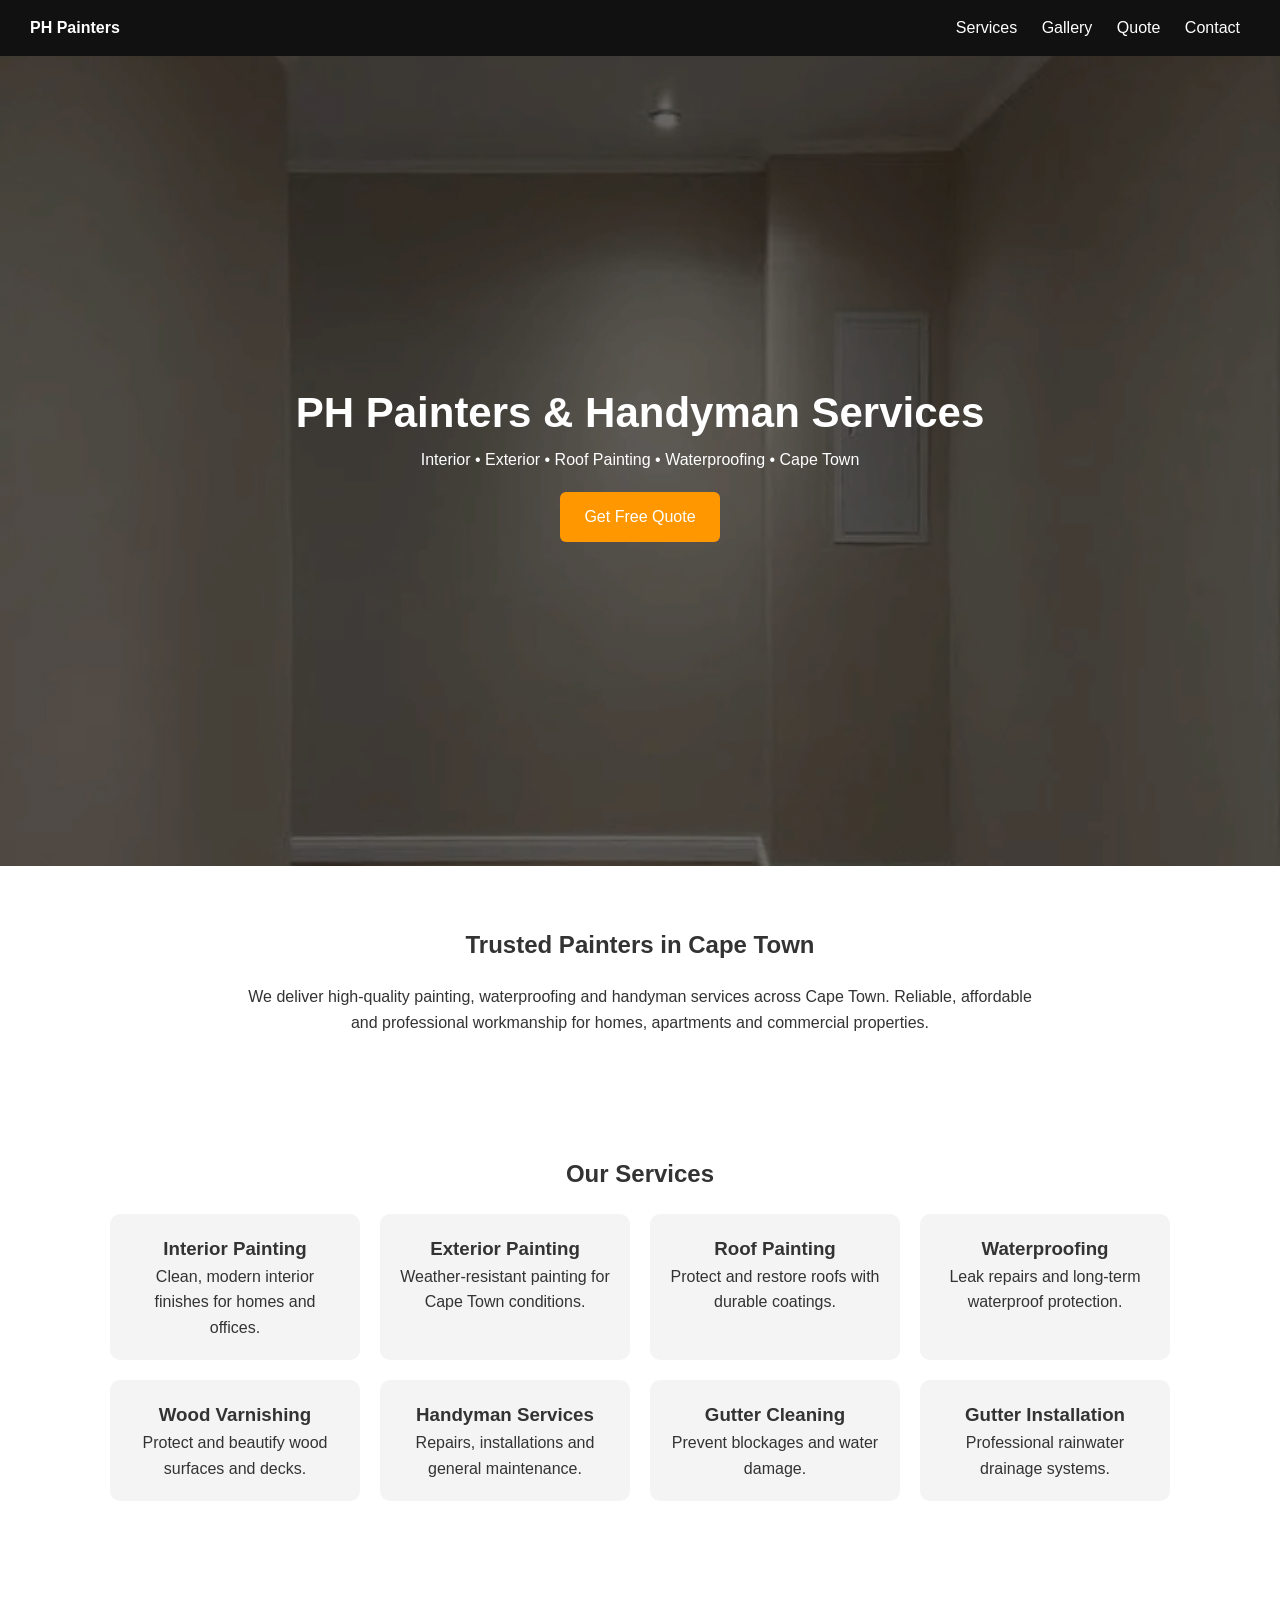
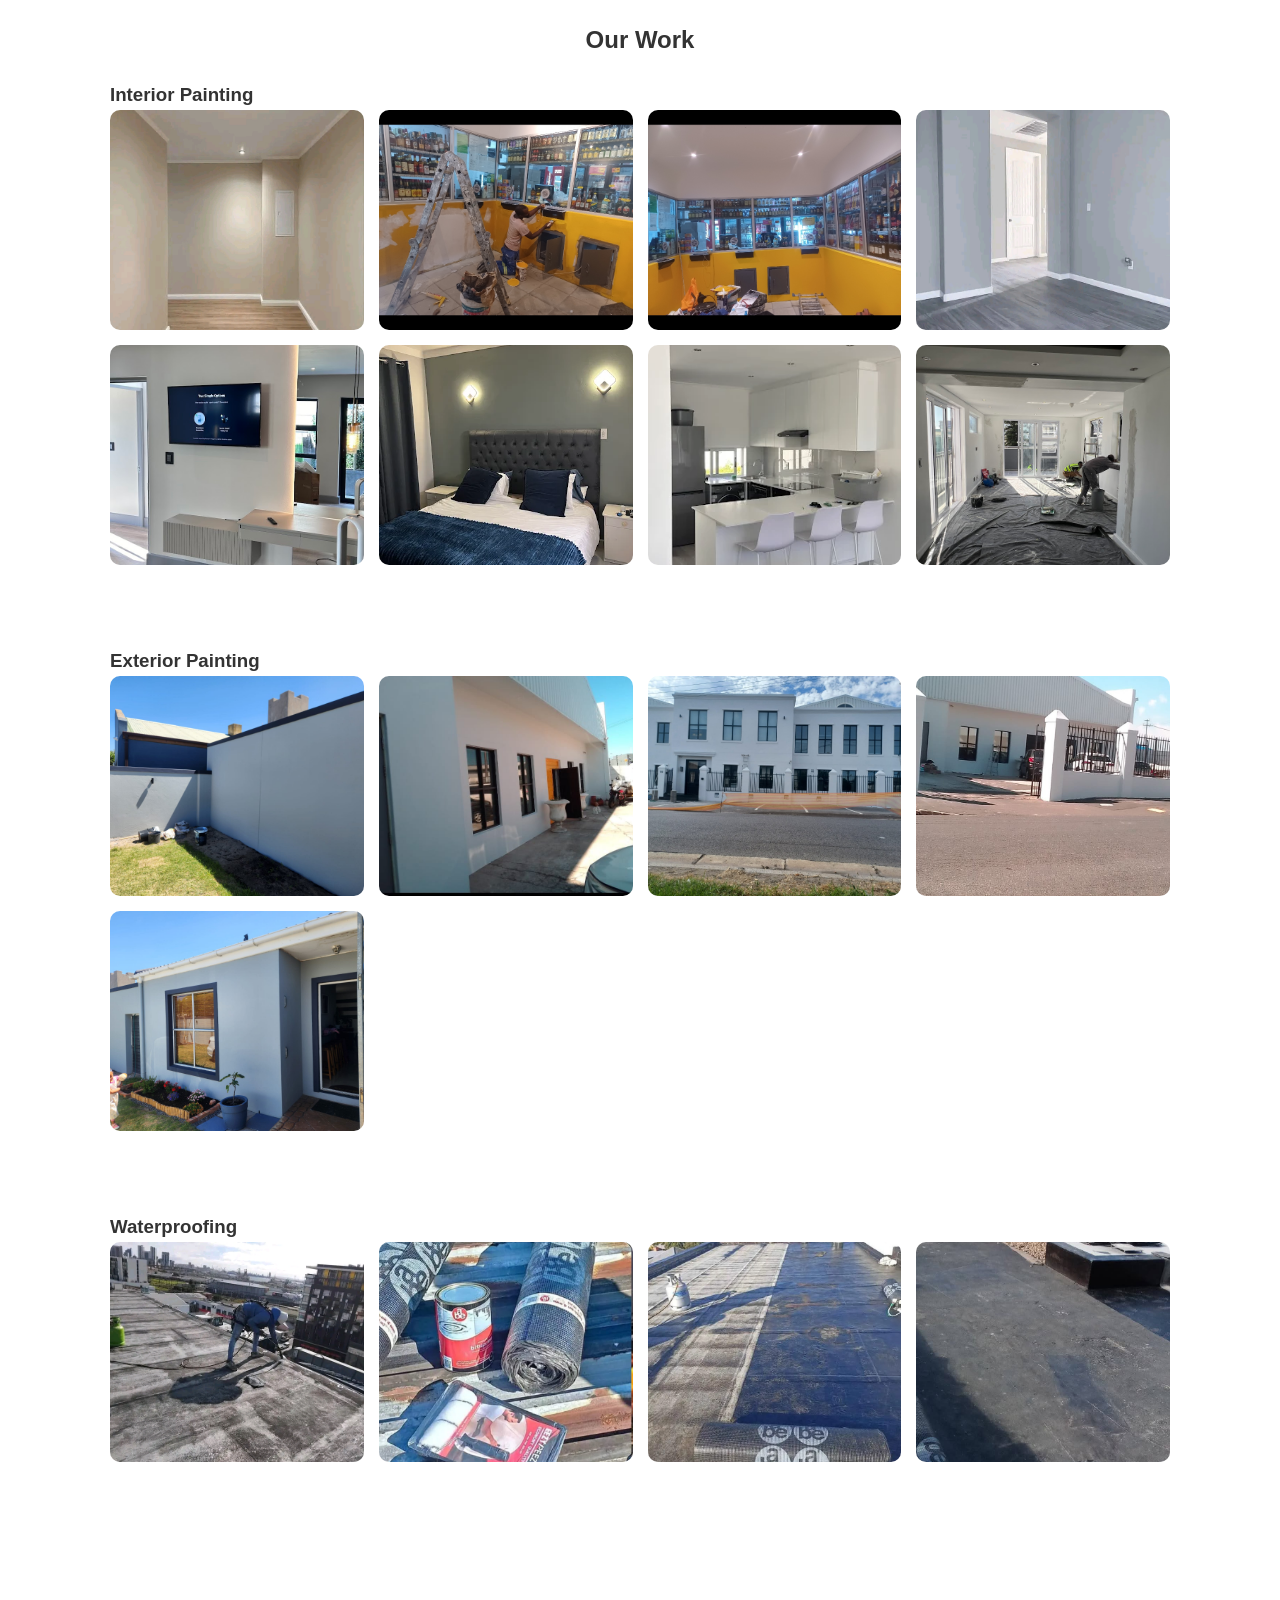
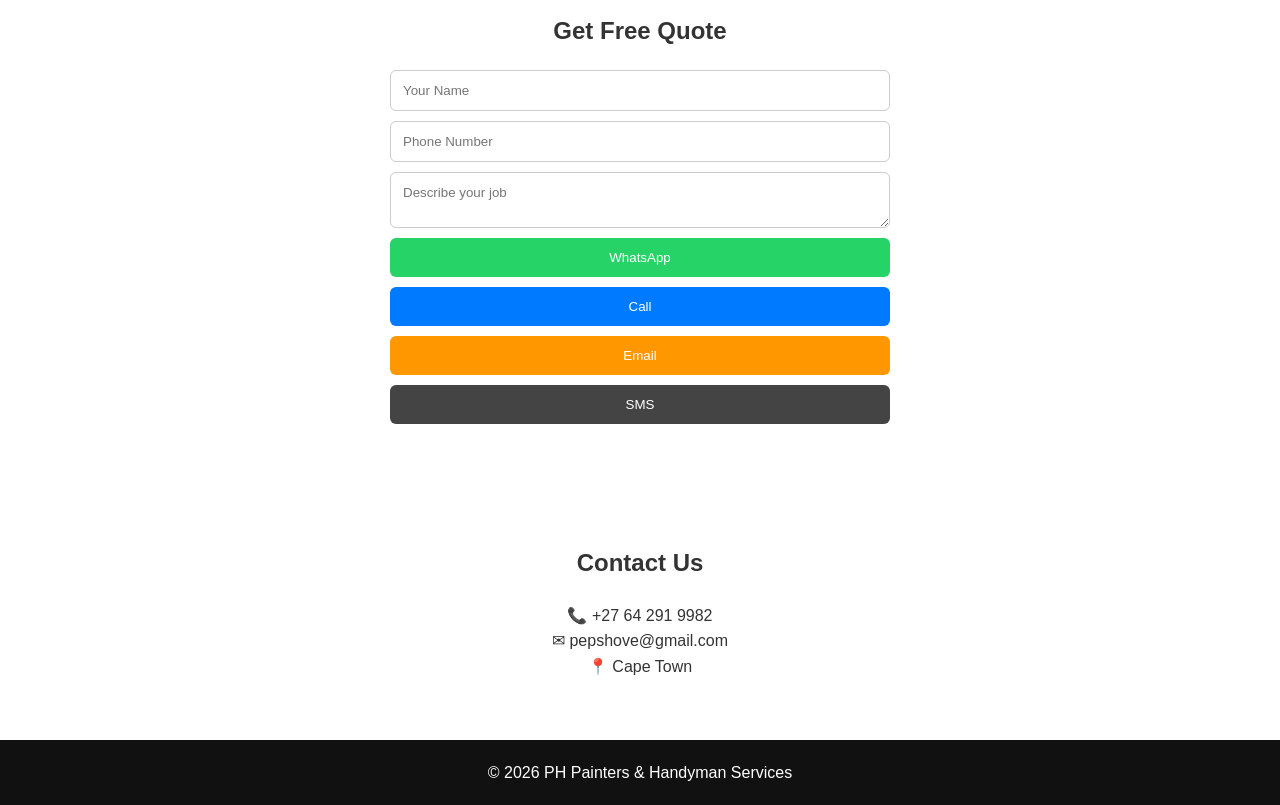
<file: index.html>
<!DOCTYPE html>
<html lang="en">
<head>
<meta charset="UTF-8">
<meta name="viewport" content="width=device-width, initial-scale=1.0">

<title>PH Painters & Handyman Services Cape Town | Painting & Waterproofing</title>

<meta name="description" content="Professional painters in Cape Town. Interior painting, exterior painting, roof painting, waterproofing, gutter cleaning and handyman services. Free quotes available.">
<meta name="keywords" content="painters Cape Town, painting services Cape Town, waterproofing Cape Town, handyman Cape Town, roof painting, exterior painting">

<link rel="stylesheet" href="style.css">
</head>

<body>

<!-- NAV -->
<header class="navbar">
    <div class="logo">PH Painters</div>

    <nav>
        <a href="#services">Services</a>
        <a href="#gallery">Gallery</a>
        <a href="#quote">Quote</a>
        <a href="#contact">Contact</a>
    </nav>
</header>

<!-- HERO -->
<section class="hero">
    <div class="hero-content">
        <h1>PH Painters & Handyman Services</h1>
        <p>Interior • Exterior • Roof Painting • Waterproofing • Cape Town</p>
        <a href="#quote" class="btn-primary">Get Free Quote</a>
    </div>
</section>

<!-- ABOUT -->
<section class="section">
    <h2>Trusted Painters in Cape Town</h2>
    <p class="center">
        We deliver high-quality painting, waterproofing and handyman services across Cape Town.
        Reliable, affordable and professional workmanship for homes, apartments and commercial properties.
    </p>
</section>

<!-- SERVICES -->
<section id="services" class="section">
    <h2>Our Services</h2>

    <div class="grid">

        <div class="card"><h3>Interior Painting</h3><p>Clean, modern interior finishes for homes and offices.</p></div>
        <div class="card"><h3>Exterior Painting</h3><p>Weather-resistant painting for Cape Town conditions.</p></div>
        <div class="card"><h3>Roof Painting</h3><p>Protect and restore roofs with durable coatings.</p></div>
        <div class="card"><h3>Waterproofing</h3><p>Leak repairs and long-term waterproof protection.</p></div>
        <div class="card"><h3>Wood Varnishing</h3><p>Protect and beautify wood surfaces and decks.</p></div>
        <div class="card"><h3>Handyman Services</h3><p>Repairs, installations and general maintenance.</p></div>
        <div class="card"><h3>Gutter Cleaning</h3><p>Prevent blockages and water damage.</p></div>
        <div class="card"><h3>Gutter Installation</h3><p>Professional rainwater drainage systems.</p></div>

    </div>
</section>

<!-- GALLERY -->
<section id="gallery" class="section">
    <h2>Our Work</h2>

    <h3>Interior Painting</h3>
    <div class="gallery">
        <img src="images/pic1.jpeg">
        <img src="images/pic7.jpeg">
        <img src="images/pic10.jpeg">
        <img src="images/pic8.jpeg">
        <img src="images/pic14.jpg">
        <img src="images/pic15.webp">
        <img src="images/pic19.webp">
        <img src="images/pic20.jpg">
       

    </div>

<br></br>

    <h3>Exterior Painting</h3>
    <div class="gallery">
        <img src="images/pic2.jpeg">
        <img src="images/pic4.jpeg">
        <img src="images/ext1.jpeg">
        <img src="images/pic9.jpeg">
        <img src="images/pic13.jpeg">
    </div>

    <br></br>

    <h3>Waterproofing</h3>
    <div class="gallery">
    
        <img src="images/wt1.jpeg">
        <img src="images/wt2.jpeg">
        <img src="images/wt3.jpeg">
        <img src="images/wt4.jpeg">

    </div>
</section>

<!-- QUOTE -->
<section id="quote" class="section">
    <h2>Get Free Quote</h2>

    <div class="form">
        <input id="name" type="text" placeholder="Your Name">
        <input id="phone" type="tel" placeholder="Phone Number">
        <textarea id="message" placeholder="Describe your job"></textarea>

        <button class="btn whatsapp" onclick="sendWhatsApp()">WhatsApp</button>
        <button class="btn call" onclick="callNow()">Call</button>
        <button class="btn email" onclick="sendEmail()">Email</button>
        <button class="btn sms" onclick="sendSMS()">SMS</button>
    </div>
</section>

<!-- CONTACT -->
<section id="contact" class="section">
    <h2>Contact Us</h2>

    <p class="center">
        📞 +27 64 291 9982<br>
        ✉ pepshove@gmail.com<br>
        📍 Cape Town
    </p>
</section>

<footer>
    © 2026 PH Painters & Handyman Services
</footer>

<script src="script.js"></script>
</body>
</html>
</file>
<file: style.css>
*{
    margin:0;
    padding:0;
    box-sizing:border-box;
    font-family:Arial, sans-serif;
}

body{
    background:#fff;
    color:#333;
    line-height:1.6;
}

/* NAV */
.navbar{
    display:flex;
    justify-content:space-between;
    align-items:center;
    padding:15px 30px;
    background:#111;
    color:white;
}

.navbar a{
    color:white;
    margin:0 10px;
    text-decoration:none;
}

.logo{
    font-weight:bold;
}

/* HERO */
.hero{
    height:90vh;
    display:flex;
    justify-content:center;
    align-items:center;
    text-align:center;
    background:linear-gradient(rgba(0,0,0,0.6),rgba(0,0,0,0.6)),
    url("images/pic1.jpeg");
    background-size:cover;
    background-position:center;
    color:white;
}

.hero h1{
    font-size:42px;
}

.btn-primary{
    display:inline-block;
    margin-top:20px;
    padding:12px 24px;
    background:#ff9800;
    color:white;
    text-decoration:none;
    border-radius:6px;
}

/* SECTIONS */
.section{
    padding:60px 20px;
    max-width:1100px;
    margin:auto;
}

h2{
    text-align:center;
    margin-bottom:20px;
}

.center{
    text-align:center;
    max-width:800px;
    margin:auto;
}

/* GRID */
.grid{
    display:grid;
    grid-template-columns:repeat(auto-fit,minmax(220px,1fr));
    gap:20px;
}

.card{
    background:#f4f4f4;
    padding:20px;
    border-radius:10px;
    text-align:center;
}

/* GALLERY */
.gallery{
    display:grid;
    grid-template-columns:repeat(auto-fit,minmax(240px,1fr));
    gap:15px;
    margin-bottom:30px;
}

.gallery img{
    width:100%;
    height:220px;
    object-fit:cover;
    border-radius:10px;
}

/* FORM */
.form{
    max-width:500px;
    margin:auto;
    display:flex;
    flex-direction:column;
    gap:10px;
}

input, textarea{
    padding:12px;
    border:1px solid #ccc;
    border-radius:6px;
}

/* BUTTONS */
.btn{
    padding:12px;
    border:none;
    border-radius:6px;
    color:white;
    cursor:pointer;
}

.whatsapp{ background:#25D366; }
.call{ background:#007bff; }
.email{ background:#ff9800; }
.sms{ background:#444; }

/* FOOTER */
footer{
    text-align:center;
    padding:20px;
    background:#111;
    color:white;
}
</file>
